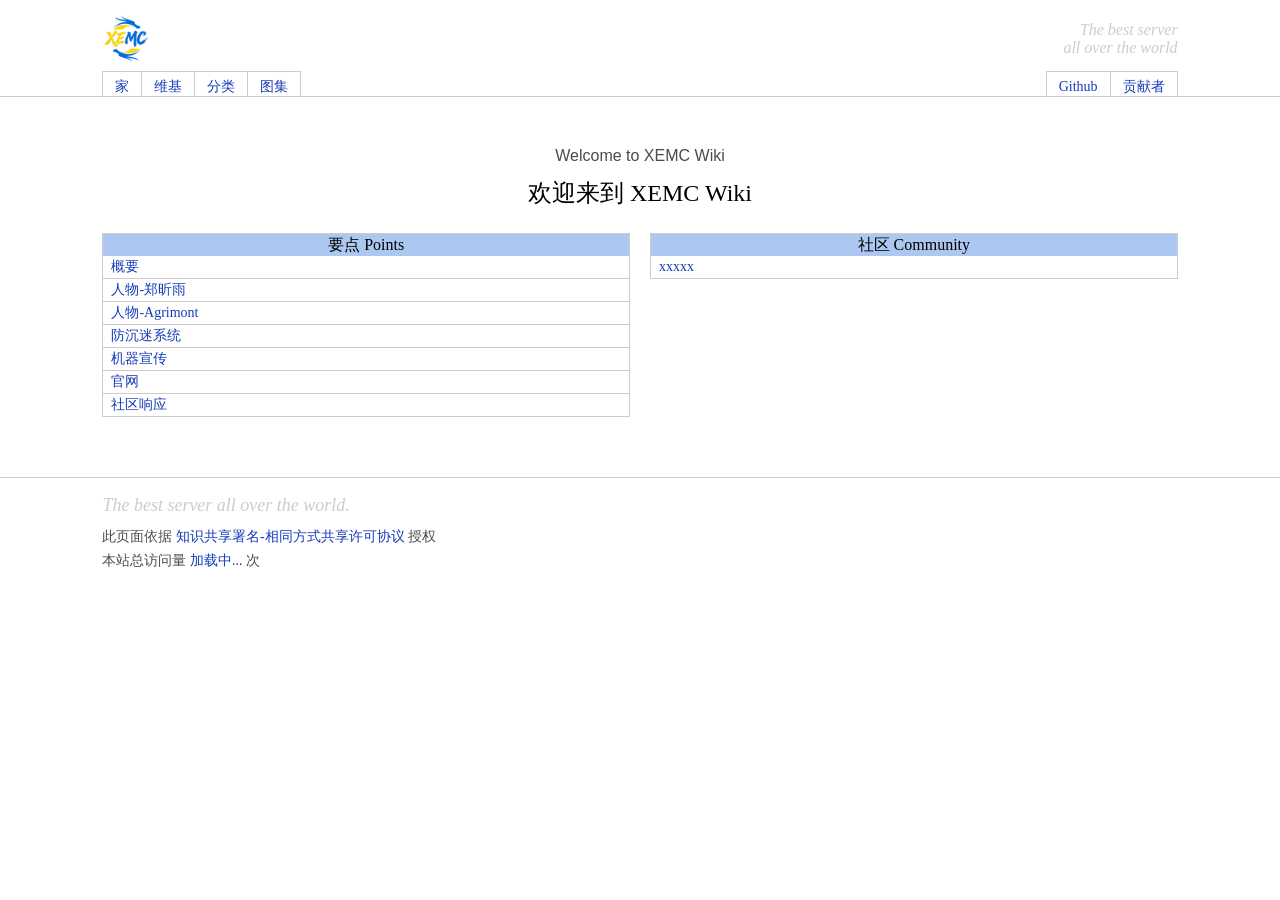
<file: wiki/index.html>
<!DOCTYPE html>
<html lang="zh-Hans">
<head>
    <meta charset="UTF-8">
    <!-- <meta name="viewport" content="width=device-width, initial-scale=1.0"> -->
    <title>XEMC Wiki</title>
    <base target="_blank">
    <link rel="stylesheet" href="/wiki/static/css/common.css">
    <link rel="stylesheet" href="/wiki/static/css/home.css">
    <script src="//cdn.busuanzi.cc/busuanzi/3.6.9/busuanzi.min.js" defer></script>
</head>
<body>
    <div id="header">
        <div class="top">
            <div>
                <img src="/icon.png" alt="/icon.png">
            </div>
            <div>
                <span>The best server</span><br/>
                <span>all over the world</span>
            </div>
        </div>
        <div class="btm">
            <div>
                <a href="/">家</a>
                <a href="/wiki">维基</a>
                <a href="/category">分类</a>
                <a href="/images">图集</a>
            </div>
            <div>
                <a href="https://github.com/imkysou/xemc">Github</a>
                <a href="/contributor">贡献者</a>
            </div>
        </div>
    </div>
    <div id="container" class="wiki-home">
        <div class="subtitle">Welcome to XEMC Wiki</div>
        <div class="title">欢迎来到 XEMC Wiki</div>
        <div class="lists">
            <div class="list">
                <div class="list-header">
                    要点 Points
                </div>
                <div class="list-item">
                    <a href="/wiki/points/概要.html">概要</a>
                </div>
                <div class="list-item">
                    <a href="/wiki/points/人物-郑昕雨.html">人物-郑昕雨</a>
                </div>
                <div class="list-item">
                    <a href="/wiki/points/人物-Agrimont.html">人物-Agrimont</a>
                </div>
                <div class="list-item">
                    <a href="/wiki/points/防沉迷系统.html">防沉迷系统</a>
                </div>
                <div class="list-item">
                    <a href="/wiki/points/机器宣传.html">机器宣传</a>
                </div>
                <div class="list-item">
                    <a href="/wiki/points/官网.html">官网</a>
                </div>
                <div class="list-item">
                    <a href="/wiki/points/社区响应.html">社区响应</a>
                </div>
            </div>
            <div class="list">
                <div class="list-header">
                    社区 Community
                </div>
                <div class="list-item">
                    <a href="/wiki/points/概要.html">xxxxx</a>
                </div>
            </div>
        </div>
    </div>
    <div id="footer">
        <div class="top">
            <i>The best server all over the world.</i>
            <div>此页面依据 <a href="https://creativecommons.org/licenses/by-sa/4.0/deed.en">知识共享署名-相同方式共享许可协议</a> 授权</div>
            <div>本站总访问量 <span id="busuanzi_site_pv">加载中...</span> 次</div>
        </div>
    </div>
</body>
</html>
</file>
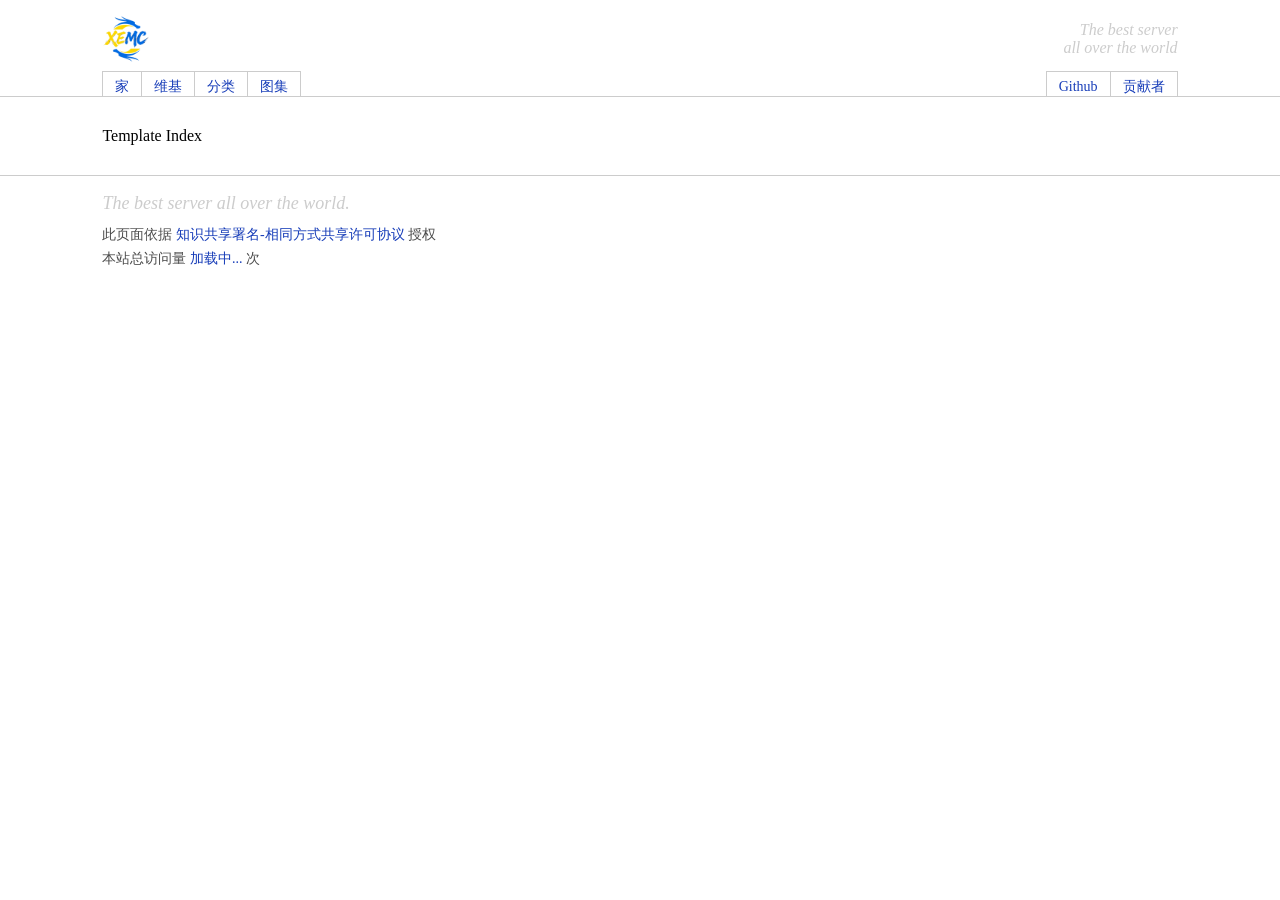
<file: wiki/index.template.html>
<!DOCTYPE html>
<html lang="zh-Hans">
<head>
    <meta charset="UTF-8">
    <!-- <meta name="viewport" content="width=device-width, initial-scale=1.0"> -->
    <title>XEMC Wiki</title>
    <base target="_blank">
    <link rel="stylesheet" href="/wiki/static/css/common.css">
    <script src="//cdn.busuanzi.cc/busuanzi/3.6.9/busuanzi.min.js" defer></script>
</head>
<body>
    <div id="header">
        <div class="top">
            <div>
                <img src="/icon.png" alt="/icon.png">
            </div>
            <div>
                <span>The best server</span><br/>
                <span>all over the world</span>
            </div>
        </div>
        <div class="btm">
            <div>
                <a href="/">家</a>
                <a href="/wiki">维基</a>
                <a href="/category">分类</a>
                <a href="/images">图集</a>
            </div>
            <div>
                <a href="https://github.com/imkysou/xemc">Github</a>
                <a href="/contributor">贡献者</a>
            </div>
        </div>
    </div>
    <div id="container">
        Template Index
    </div>
    <div id="footer">
        <div class="top">
            <i>The best server all over the world.</i>
            <div>此页面依据 <a href="https://creativecommons.org/licenses/by-sa/4.0/deed.en">知识共享署名-相同方式共享许可协议</a> 授权</div>
            <div>本站总访问量 <span id="busuanzi_site_pv">加载中...</span> 次</div>
        </div>
    </div>
</body>
</html>
</file>
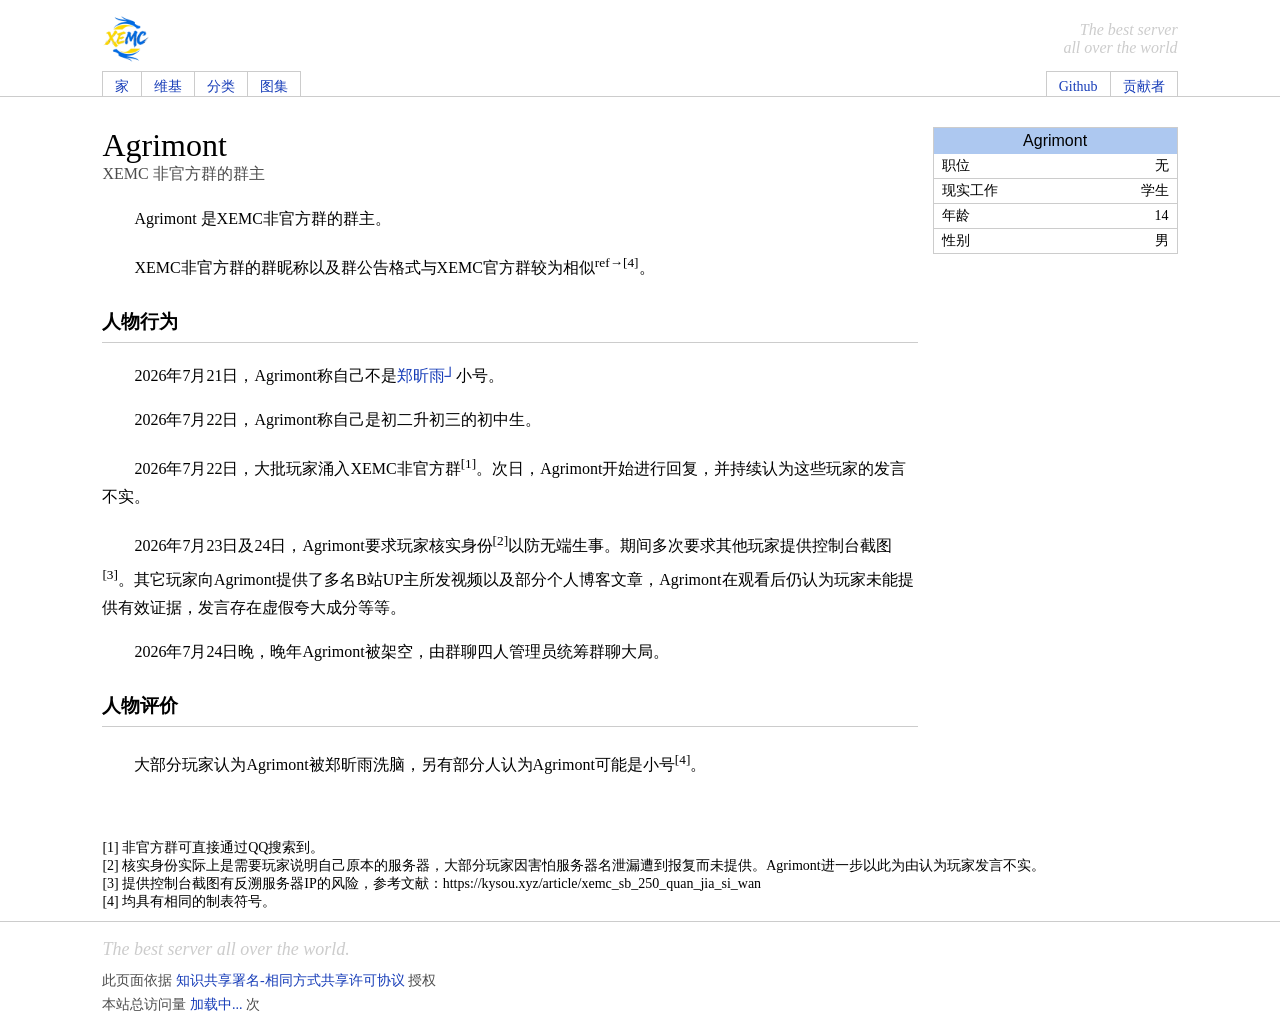
<file: wiki/points/人物-Agrimont.html>
<!DOCTYPE html>
<html lang="zh-Hans">
<head>
    <meta charset="UTF-8">
    <!-- <meta name="viewport" content="width=device-width, initial-scale=1.0"> -->
    <title>Agrimont | XEMC Wiki</title>
    <base target="_blank">
    <link rel="stylesheet" href="/wiki/static/css/common.css">
    <script src="//cdn.busuanzi.cc/busuanzi/3.6.9/busuanzi.min.js" defer></script>
</head>
<body>
    <div id="header">
        <div class="top">
            <div>
                <img src="/icon.png" alt="/icon.png">
            </div>
            <div>
                <span>The best server</span><br/>
                <span>all over the world</span>
            </div>
        </div>
        <div class="btm">
            <div>
                <a href="/">家</a>
                <a href="/wiki">维基</a>
                <a href="/category">分类</a>
                <a href="/images">图集</a>
            </div>
            <div>
                <a href="https://github.com/imkysou/xemc">Github</a>
                <a href="/contributor">贡献者</a>
            </div>
        </div>
    </div>
    <div id="container" class="wiki-container">
        <div class="wiki">
            <div class="wiki-title">Agrimont</div>
            <div class="wiki-subtitle">XEMC 非官方群的群主</div>
            <section>
                <p>Agrimont 是XEMC非官方群的群主。</p>
                <p>XEMC非官方群的群昵称以及群公告格式与XEMC官方群较为相似<sup>ref→[4]</sup>。</p>
            </section>
            <section>
                <h3>人物行为</h3>
                <p>2026年7月21日，Agrimont称自己不是<a href="/wiki/points/人物-郑昕雨.html" class="rd">郑昕雨</a>小号。</p>
                <p>2026年7月22日，Agrimont称自己是初二升初三的初中生。</p>
                <p>2026年7月22日，大批玩家涌入XEMC非官方群<sup>[1]</sup>。次日，Agrimont开始进行回复，并持续认为这些玩家的发言不实。</p>
                <p>2026年7月23日及24日，Agrimont要求玩家核实身份<sup>[2]</sup>以防无端生事。期间多次要求其他玩家提供控制台截图<sup>[3]</sup>。其它玩家向Agrimont提供了多名B站UP主所发视频以及部分个人博客文章，Agrimont在观看后仍认为玩家未能提供有效证据，发言存在虚假夸大成分等等。</p>
                <p>2026年7月24日晚，晚年Agrimont被架空，由群聊四人管理员统筹群聊大局。</p>
            </section>
            <section>
                <h3>人物评价</h3>
                <p>大部分玩家认为Agrimont被郑昕雨洗脑，另有部分人认为Agrimont可能是小号<sup>[4]</sup>。</p>
            </section>
        </div>
        <div class="sidebar">
            <div class="sidebar-title">Agrimont</div>
            <div class="sidebar-item flex">
                <span>职位</span>
                <span>无</span>
            </div>
            <div class="sidebar-item flex">
                <span>现实工作</span>
                <span>学生</span>
            </div>
            <div class="sidebar-item flex">
                <span>年龄</span>
                <span>14</span>
            </div>
            <div class="sidebar-item flex">
                <span>性别</span>
                <span>男</span>
            </div>
        </div>
    </div>
    <div class="footnote">
        <div>[1] 非官方群可直接通过QQ搜索到。</div>
        <div>[2] 核实身份实际上是需要玩家说明自己原本的服务器，大部分玩家因害怕服务器名泄漏遭到报复而未提供。Agrimont进一步以此为由认为玩家发言不实。</div>
        <div>[3] 提供控制台截图有反溯服务器IP的风险，参考文献：https://kysou.xyz/article/xemc_sb_250_quan_jia_si_wan</div>
        <div>[4] 均具有相同的制表符号。</div>
    </div>
    <div id="footer">
        <div class="top">
            <i>The best server all over the world.</i>
            <div>此页面依据 <a href="https://creativecommons.org/licenses/by-sa/4.0/deed.en">知识共享署名-相同方式共享许可协议</a> 授权</div>
            <div>本站总访问量 <span id="busuanzi_site_pv">加载中...</span> 次</div>
        </div>
    </div>
</body>
</html>
</file>
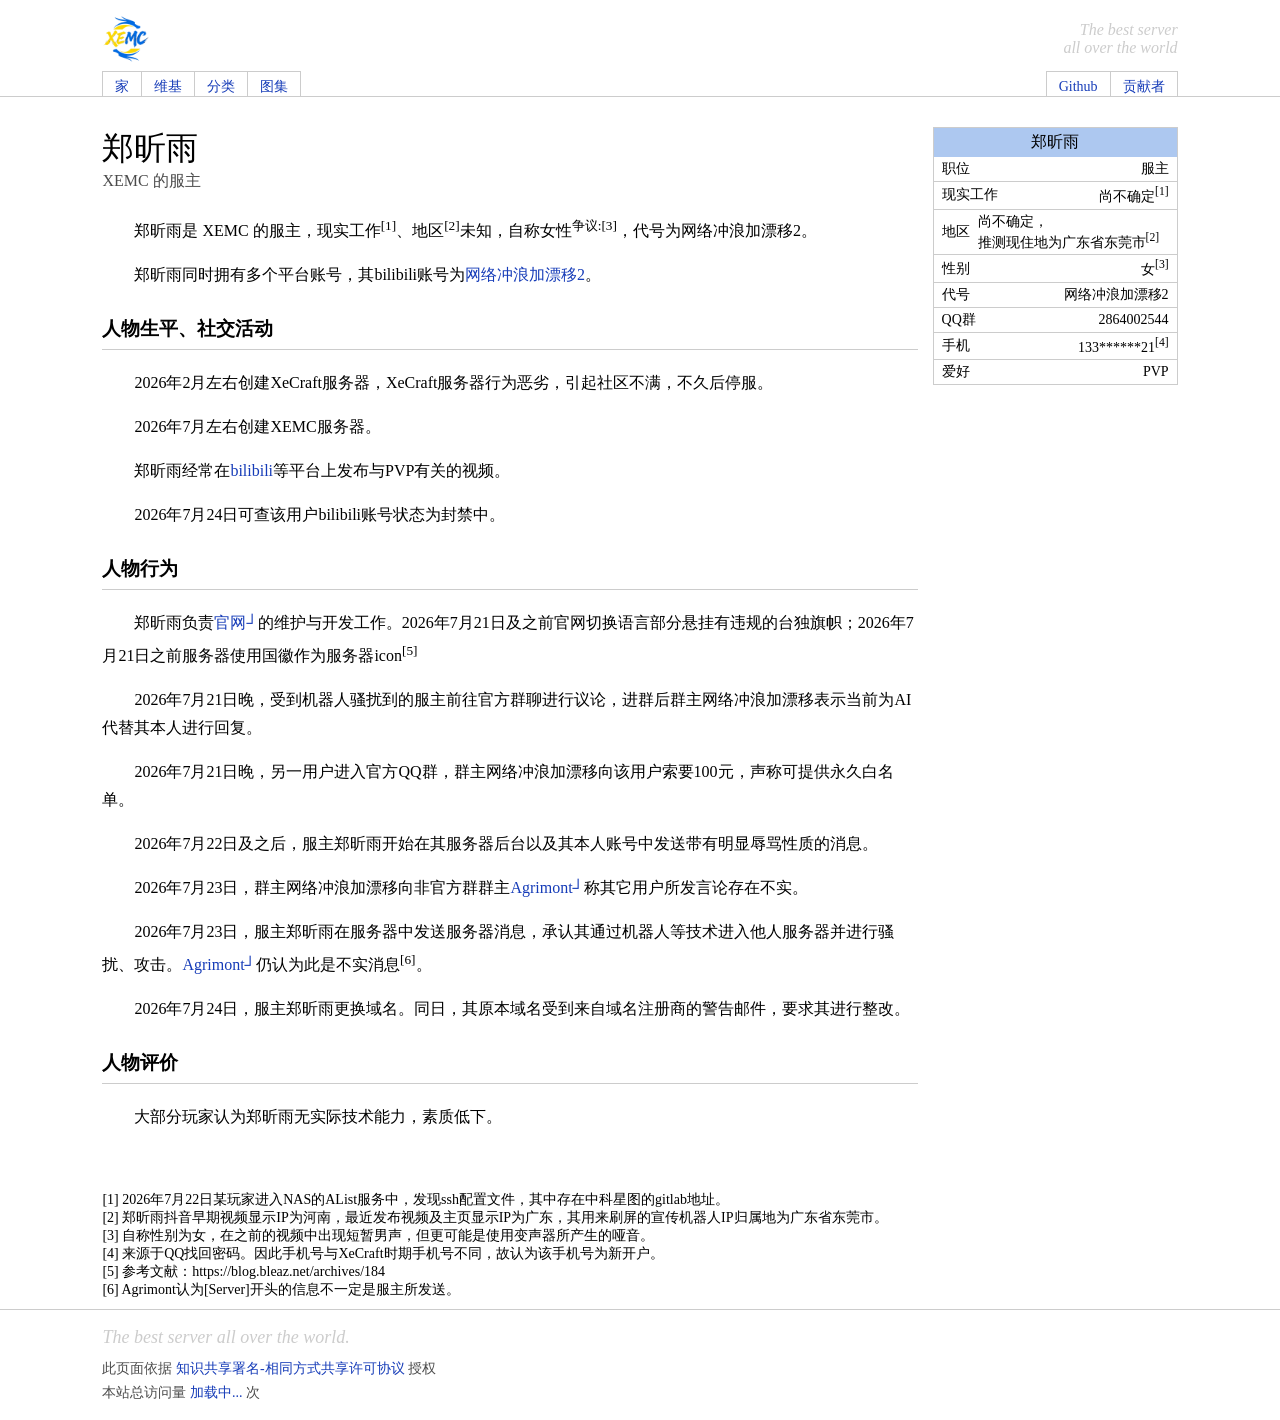
<file: wiki/points/人物-郑昕雨.html>
<!DOCTYPE html>
<html lang="zh-Hans">
<head>
    <meta charset="UTF-8">
    <!-- <meta name="viewport" content="width=device-width, initial-scale=1.0"> -->
    <title>郑昕雨 | XEMC Wiki</title>
    <base target="_blank">
    <link rel="stylesheet" href="/wiki/static/css/common.css">
    <script src="//cdn.busuanzi.cc/busuanzi/3.6.9/busuanzi.min.js" defer></script>
</head>
<body>
    <div id="header">
        <div class="top">
            <div>
                <img src="/icon.png" alt="/icon.png">
            </div>
            <div>
                <span>The best server</span><br/>
                <span>all over the world</span>
            </div>
        </div>
        <div class="btm">
            <div>
                <a href="/">家</a>
                <a href="/wiki">维基</a>
                <a href="/category">分类</a>
                <a href="/images">图集</a>
            </div>
            <div>
                <a href="https://github.com/imkysou/xemc">Github</a>
                <a href="/contributor">贡献者</a>
            </div>
        </div>
    </div>
    <div id="container" class="wiki-container">
        <div class="wiki">
            <div class="wiki-title">郑昕雨</div>
            <div class="wiki-subtitle">XEMC 的服主</div>
            <section>
                <p>郑昕雨是 XEMC 的服主，现实工作<sup>[1]</sup>、地区<sup>[2]</sup>未知，自称女性<sup>争议:[3]</sup>，代号为网络冲浪加漂移2。</p>
                <p>郑昕雨同时拥有多个平台账号，其bilibili账号为<a href="https://space.bilibili.com/1923039465">网络冲浪加漂移2</a>。</p>
            </section>
            <section>
                <h3>人物生平、社交活动</h3>
                <p>2026年2月左右创建XeCraft服务器，XeCraft服务器行为恶劣，引起社区不满，不久后停服。</p>
                <p>2026年7月左右创建XEMC服务器。</p>
                <p>郑昕雨经常在<a href="https://space.bilibili.com/1923039465">bilibili</a>等平台上发布与PVP有关的视频。</p>
                <p>2026年7月24日可查该用户bilibili账号状态为封禁中。</p>
            </section>
            <section>
                <h3>人物行为</h3>
                <p>郑昕雨负责<a href="/wiki/points/官网.html" class="rd">官网</a>的维护与开发工作。2026年7月21日及之前官网切换语言部分悬挂有违规的台独旗帜；2026年7月21日之前服务器使用国徽作为服务器icon<sup>[5]</sup></p>
                <p>2026年7月21日晚，受到机器人骚扰到的服主前往官方群聊进行议论，进群后群主网络冲浪加漂移表示当前为AI代替其本人进行回复。</p>
                <p>2026年7月21日晚，另一用户进入官方QQ群，群主网络冲浪加漂移向该用户索要100元，声称可提供永久白名单。</p>
                <p>2026年7月22日及之后，服主郑昕雨开始在其服务器后台以及其本人账号中发送带有明显辱骂性质的消息。</p>
                <p>2026年7月23日，群主网络冲浪加漂移向非官方群群主<a href="/wiki/points/人物-Agrimont.html" class="rd">Agrimont</a>称其它用户所发言论存在不实。</p>
                <p>2026年7月23日，服主郑昕雨在服务器中发送服务器消息，承认其通过机器人等技术进入他人服务器并进行骚扰、攻击。<a href="/wiki/points/人物-Agrimont.html" class="rd">Agrimont</a>仍认为此是不实消息<sup>[6]</sup>。</p>
                <p>2026年7月24日，服主郑昕雨更换域名。同日，其原本域名受到来自域名注册商的警告邮件，要求其进行整改。</p>
            </section>
            <section>
                <h3>人物评价</h3>
                <p>大部分玩家认为郑昕雨无实际技术能力，素质低下。</p>
            </section>
        </div>
        <div class="sidebar">
            <div class="sidebar-title">郑昕雨</div>
            <div class="sidebar-item flex">
                <span>职位</span>
                <span>服主</span>
            </div>
            <div class="sidebar-item flex">
                <span>现实工作</span>
                <span>尚不确定<sup>[1]</sup></span>
            </div>
            <div class="sidebar-item flex">
                <span>地区</span>
                <span>尚不确定，推测现住地为广东省东莞市<sup>[2]</sup></span>
            </div>
            <div class="sidebar-item flex">
                <span>性别</span>
                <span>女<sup>[3]</sup></span>
            </div>
            <div class="sidebar-item flex">
                <span>代号</span>
                <span>网络冲浪加漂移2</span>
            </div>
            <div class="sidebar-item flex">
                <span>QQ群</span>
                <span>2864002544</span>
            </div>
            <div class="sidebar-item flex">
                <span>手机</span>
                <span>133******21<sup>[4]</sup></span>
            </div>
            <div class="sidebar-item flex">
                <span>爱好</span>
                <span>PVP</span>
            </div>
        </div>
    </div>
    <div class="footnote">
        <div>[1] 2026年7月22日某玩家进入NAS的AList服务中，发现ssh配置文件，其中存在中科星图的gitlab地址。</div>
        <div>[2] 郑昕雨抖音早期视频显示IP为河南，最近发布视频及主页显示IP为广东，其用来刷屏的宣传机器人IP归属地为广东省东莞市。</div>
        <div>[3] 自称性别为女，在之前的视频中出现短暂男声，但更可能是使用变声器所产生的哑音。</div>
        <div>[4] 来源于QQ找回密码。因此手机号与XeCraft时期手机号不同，故认为该手机号为新开户。</div>
        <div>[5] 参考文献：https://blog.bleaz.net/archives/184</div>
        <div>[6] Agrimont认为[Server]开头的信息不一定是服主所发送。</div>
    </div>
    <div id="footer">
        <div class="top">
            <i>The best server all over the world.</i>
            <div>此页面依据 <a href="https://creativecommons.org/licenses/by-sa/4.0/deed.en">知识共享署名-相同方式共享许可协议</a> 授权</div>
            <div>本站总访问量 <span id="busuanzi_site_pv">加载中...</span> 次</div>
        </div>
    </div>
</body>
</html>
</file>
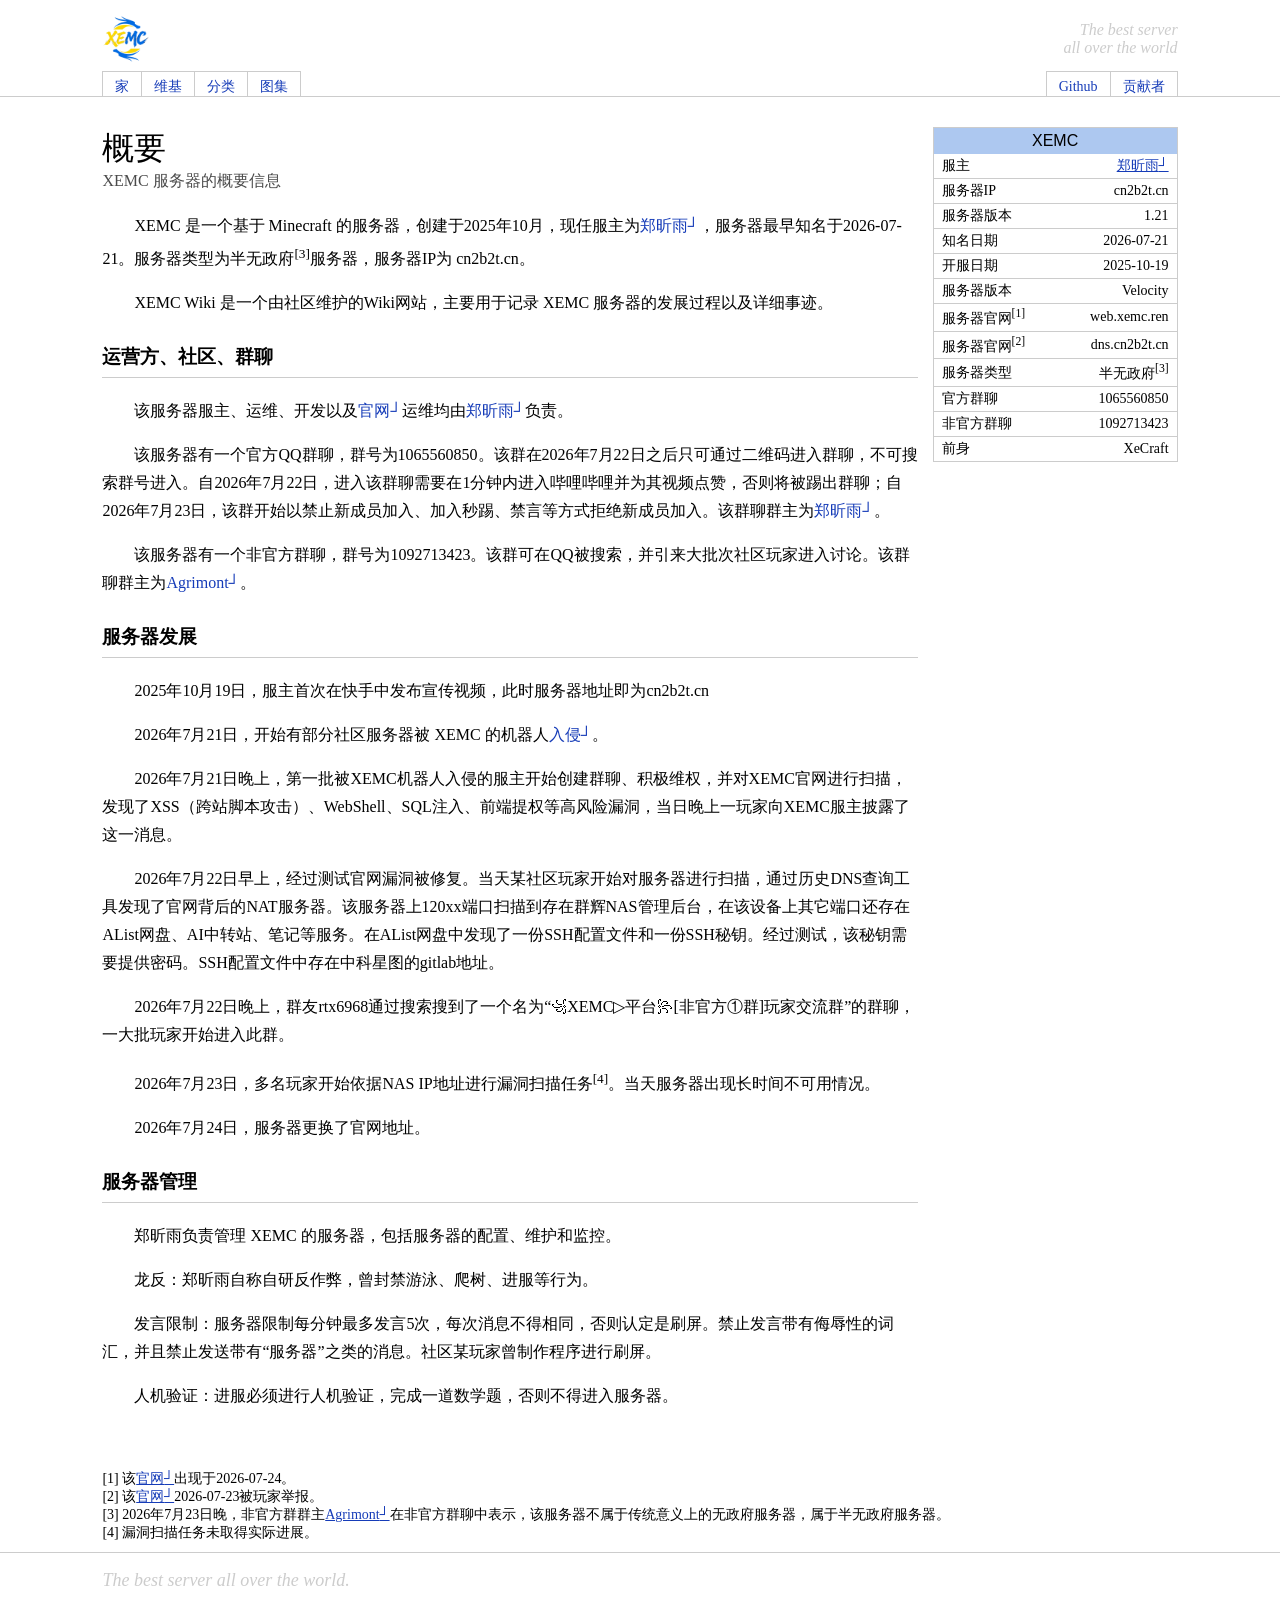
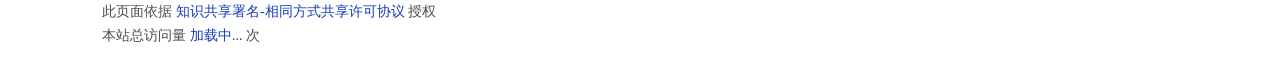
<file: wiki/points/概要.html>
<!DOCTYPE html>
<html lang="zh-Hans">
<head>
    <meta charset="UTF-8">
    <!-- <meta name="viewport" content="width=device-width, initial-scale=1.0"> -->
    <title>概要 | XEMC Wiki</title>
    <base target="_blank">
    <link rel="stylesheet" href="/wiki/static/css/common.css">
    <script src="//cdn.busuanzi.cc/busuanzi/3.6.9/busuanzi.min.js" defer></script>
</head>
<body>
    <div id="header">
        <div class="top">
            <div>
                <img src="/icon.png" alt="/icon.png">
            </div>
            <div>
                <span>The best server</span><br/>
                <span>all over the world</span>
            </div>
        </div>
        <div class="btm">
            <div>
                <a href="/">家</a>
                <a href="/wiki">维基</a>
                <a href="/category">分类</a>
                <a href="/images">图集</a>
            </div>
            <div>
                <a href="https://github.com/imkysou/xemc">Github</a>
                <a href="/contributor">贡献者</a>
            </div>
        </div>
    </div>
    <div id="container" class="wiki-container">
        <div class="wiki">
            <div class="wiki-title">概要</div>
            <div class="wiki-subtitle">XEMC 服务器的概要信息</div>
            <section>
                <p>XEMC 是一个基于 Minecraft 的服务器，创建于2025年10月，现任服主为<a href="/wiki/points/人物-郑昕雨.html" class="rd">郑昕雨</a>，服务器最早知名于2026-07-21。服务器类型为半无政府<sup>[3]</sup>服务器，服务器IP为 cn2b2t.cn。</p>
                <p>XEMC Wiki 是一个由社区维护的Wiki网站，主要用于记录 XEMC 服务器的发展过程以及详细事迹。</p>
            </section>
            <section>
                <h3>运营方、社区、群聊</h3>
                <p>该服务器服主、运维、开发以及<a href="/wiki/points/官网.html" class="rd">官网</a>运维均由<a href="/wiki/points/人物-郑昕雨.html" class="rd">郑昕雨</a>负责。</p>
                <p>该服务器有一个官方QQ群聊，群号为1065560850。该群在2026年7月22日之后只可通过二维码进入群聊，不可搜索群号进入。自2026年7月22日，进入该群聊需要在1分钟内进入哔哩哔哩并为其视频点赞，否则将被踢出群聊；自2026年7月23日，该群开始以禁止新成员加入、加入秒踢、禁言等方式拒绝新成员加入。该群聊群主为<a href="/wiki/points/人物-郑昕雨.html" class="rd">郑昕雨</a>。</p>
                <p>该服务器有一个非官方群聊，群号为1092713423。该群可在QQ被搜索，并引来大批次社区玩家进入讨论。该群聊群主为<a href="/wiki/points/人物-Agrimont.html" class="rd">Agrimont</a>。</p>
            </section>
            <section>
                <h3>服务器发展</h3>
                <p>2025年10月19日，服主首次在快手中发布宣传视频，此时服务器地址即为cn2b2t.cn</p>
                <p>2026年7月21日，开始有部分社区服务器被 XEMC 的机器人<a href="/wiki/points/机器宣传.html" class="rd">入侵</a>。</p>
                <p>2026年7月21日晚上，第一批被XEMC机器人入侵的服主开始创建群聊、积极维权，并对XEMC官网进行扫描，发现了XSS（跨站脚本攻击）、WebShell、SQL注入、前端提权等高风险漏洞，当日晚上一玩家向XEMC服主披露了这一消息。</p>
                <p>2026年7月22日早上，经过测试官网漏洞被修复。当天某社区玩家开始对服务器进行扫描，通过历史DNS查询工具发现了官网背后的NAT服务器。该服务器上120xx端口扫描到存在群辉NAS管理后台，在该设备上其它端口还存在AList网盘、AI中转站、笔记等服务。在AList网盘中发现了一份SSH配置文件和一份SSH秘钥。经过测试，该秘钥需要提供密码。SSH配置文件中存在中科星图的gitlab地址。</p>
                <p>2026年7月22日晚上，群友rtx6968通过搜索搜到了一个名为“꧁XEMC▷平台꧂[非官方①群]玩家交流群”的群聊，一大批玩家开始进入此群。</p>
                <p>2026年7月23日，多名玩家开始依据NAS IP地址进行漏洞扫描任务<sup>[4]</sup>。当天服务器出现长时间不可用情况。</p>
                <p>2026年7月24日，服务器更换了官网地址。</p>
            </section>
            <section>
                <h3>服务器管理</h3>
                <p>郑昕雨负责管理 XEMC 的服务器，包括服务器的配置、维护和监控。</p>
                <p>龙反：郑昕雨自称自研反作弊，曾封禁游泳、爬树、进服等行为。</p>
                <p>发言限制：服务器限制每分钟最多发言5次，每次消息不得相同，否则认定是刷屏。禁止发言带有侮辱性的词汇，并且禁止发送带有“服务器”之类的消息。社区某玩家曾制作程序进行刷屏。</p>
                <p>人机验证：进服必须进行人机验证，完成一道数学题，否则不得进入服务器。</p>
            </section>
        </div>
        <div class="sidebar">
            <div class="sidebar-title">XEMC</div>
            <div class="sidebar-item flex">
                <span>服主</span>
                <span><a href="/wiki/points/人物-郑昕雨.html" class="rd">郑昕雨</a></span>
            </div>
            <div class="sidebar-item flex">
                <span>服务器IP</span>
                <span>cn2b2t.cn</span>
            </div>
            <div class="sidebar-item flex">
                <span>服务器版本</span>
                <span>1.21</span>
            </div>
            <div class="sidebar-item flex">
                <span>知名日期</span>
                <span>2026-07-21</span>
            </div>
            <div class="sidebar-item flex">
                <span>开服日期</span>
                <span>2025-10-19</span>
            </div>
            <div class="sidebar-item flex">
                <span>服务器版本</span>
                <span>Velocity</span>
            </div>
            <div class="sidebar-item flex">
                <span>服务器官网<sup>[1]</sup></span>
                <span>web.xemc.ren</span>
            </div>
            <div class="sidebar-item flex">
                <span>服务器官网<sup>[2]</sup></span>
                <span>dns.cn2b2t.cn</span>
            </div>
            <div class="sidebar-item flex">
                <span>服务器类型</span>
                <span>半无政府<sup>[3]</sup></span>
            </div>
            <div class="sidebar-item flex">
                <span>官方群聊</span>
                <span>1065560850</span>
            </div>
            <div class="sidebar-item flex">
                <span>非官方群聊</span>
                <span>1092713423</span>
            </div>
            <div class="sidebar-item flex">
                <span>前身</span>
                <span>XeCraft</span>
            </div>
        </div>
    </div>
    <div class="footnote">
        <div>[1] 该<a href="/wiki/points/官网.html" class="rd">官网</a>出现于2026-07-24。</div>
        <div>[2] 该<a href="/wiki/points/官网.html" class="rd">官网</a>2026-07-23被玩家举报。</div>
        <div>[3] 2026年7月23日晚，非官方群群主<a href="/wiki/points/人物-Agrimont.html" class="rd">Agrimont</a>在非官方群聊中表示，该服务器不属于传统意义上的无政府服务器，属于半无政府服务器。</div>
        <div>[4] 漏洞扫描任务未取得实际进展。</div>
    </div>
    <div id="footer">
        <div class="top">
            <i>The best server all over the world.</i>
            <div>此页面依据 <a href="https://creativecommons.org/licenses/by-sa/4.0/deed.en">知识共享署名-相同方式共享许可协议</a> 授权</div>
            <div>本站总访问量 <span id="busuanzi_site_pv">加载中...</span> 次</div>
        </div>
    </div>
</body>
</html>
</file>
<file: wiki/static/css/common.css>
html, body {
    margin: 0;
    padding: 0;
    font-family: 'Times New Roman';
}
* {
    box-sizing: border-box;
}
img {
    vertical-align: middle;
}
:root {
    --color-gray: #f0f0f0;
    --color-border: #ccc;
    --color-secondary: #4b4b4b;
    --color-field: #adc8f0;
    --color-primary: #163cb8;
}
a {
    text-decoration: underline;
    color: var(--color-primary);
}
.btn {
    background-color: var(--color-gray);
    padding: 5px 10px;
    border: 1px solid var(--color-border);
    border-radius: 5px;
    cursor: pointer;
    outline: none;
    font-size: 15px;
}
#header {
    border-bottom: 1px solid var(--color-border);
    overflow: hidden;
}
#header > .top {
    padding: 15px 8vw;
    display: flex;
    justify-content: space-between;
    align-items: center;
    text-align: right;
    font-style: italic !important;
    color: var(--color-border);
    user-select: none;
}
#header > .top img {
    height: 48px;
}
#header > .btm {
    padding: 0 8vw;
    display: flex;
    align-items: center;
    justify-content: space-between;
    font-size: 0;
    background: white;
}
#header > .btm a {
    padding: 7px 12px;
    border: 1px solid var(--color-border);
    text-decoration: none;
    font-size: 14px;
    border-bottom: none;
    border-left: none;
}
#header > .btm > div > a:nth-child(1) {
    border-left: 1px solid var(--color-border);
}
#footer {
    border-top: 1px solid var(--color-border);
    padding: 15px 8vw;
    font-size: 14px;
    color: var(--color-secondary);
    line-height: 24px;
}
#footer a, #footer span {
    text-decoration: none;
    color: var(--color-primary);
}
#footer i {
    font-style: italic !important;
    color: var(--color-border);
    font-size: 18px;
    margin-bottom: 8px;
    display: block;
    user-select: none;
}
#container {
    padding: 30px 8vw;
}
.wiki-title {
    font-family: '宋体';
    font-size: 32px;
}
.wiki-subtitle {
    font-size: 16px;
    color: var(--color-secondary);
}
section {
    margin: 20px 0;
}
section p {
    text-indent: 2em;
    line-height: 28px;
}
section a {
    text-decoration: none;
}
.wiki-container {
    display: flex;
    align-items: flex-start;
    gap: 15px;
}
.wiki-container > .wiki {
    width: 100%;
}
.wiki-container > .sidebar {
    width: 30%;
    min-width: 200px;
    border: 1px solid var(--color-border);
    border-bottom: none;
}
.wiki-container > .sidebar > .sidebar-title {
    background: var(--color-field);
    text-align: center;
    padding: 4px 0;
    font-family: Arial, Helvetica, sans-serif;
}
.wiki-container > .sidebar > .sidebar-item {
    padding: 3px 8px;
    border-bottom: 1px solid var(--color-border);
    font-size: 14px;
    word-break: keep-all;
    overflow: hidden;
}
.wiki-container > .sidebar > .sidebar-item.flex {
    display: flex;
    align-items: center;
    justify-content: space-between;
    gap: 8px;
}
.wiki-container a.rd::after, .footnote a.rd::after {
    content: "┘";
}
.footnote {
    margin: 10px 8vw;
    font-size: 14px;
}
h3 {
    /* color: #126bdf; */
    border-bottom: 1px solid var(--color-border);
    padding: 7px 0;
}
</file>
<file: wiki/static/css/home.css>
.wiki-home {
    padding: 50px 0 !important;
}
.wiki-home > .subtitle {
    font-family: Arial, Helvetica, sans-serif;
    color: var(--color-secondary);
    text-align: center;
}
.wiki-home > .title {
    font-size: 24px;
    text-align: center;
    line-height: 240%;
}
.wiki-home > .lists {
    display: flex;
    justify-content: space-between;
    align-items: flex-start;
    gap: 20px;
    margin: 10px 8vw;
}
.wiki-home > .lists > .list {
    width: 100%;
    border: 1px solid var(--color-border);
    line-height: 16px;
    border-bottom: none;
}
.wiki-home > .lists > .list > .list-header {
    background: var(--color-field);
    color: 14px;
    padding: 3px 8px;
    text-align: center;
}
.wiki-home > .lists > .list > .list-item {
    padding: 3px 8px;
    border-bottom: 1px solid var(--color-border);
    font-size: 14px;
    font-family: '宋体';
    word-break: keep-all;
    overflow: hidden;
}
.wiki-home > .lists > .list > .list-item > a {
    text-decoration: none;
}
</file>
